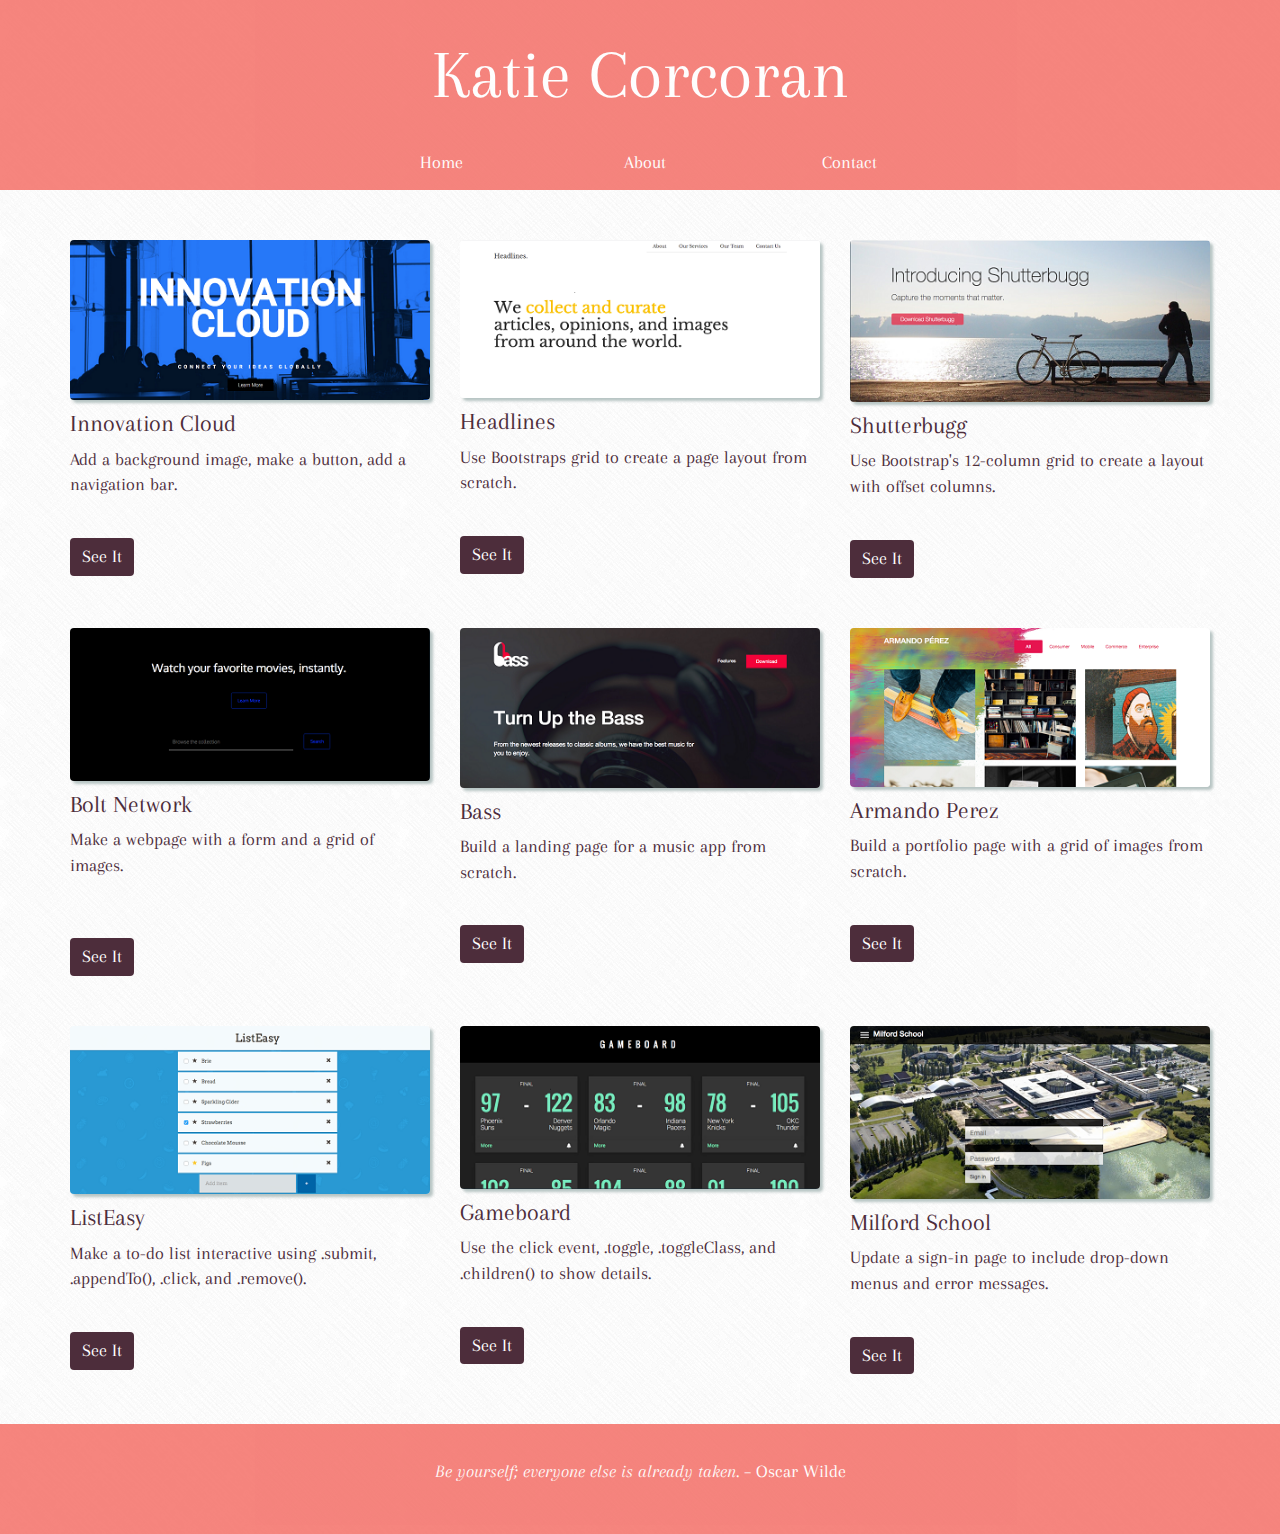
<file: index.html>
<!DOCTYPE html>
<html>
	<head>
		<title>Katie Corcoran Porfolio</title>
		<link rel="stylesheet" href="https://maxcdn.bootstrapcdn.com/bootstrap/3.3.5/css/bootstrap.min.css" type="text/css">
		<link href="css/main.css" type="text/css" rel="stylesheet"/>
		<link href='https://fonts.googleapis.com/css?family=Arapey:400,400italic' rel='stylesheet' type='text/css'>
	</head>

	<body>
		<!-- Header -->
		<div class="header">
			<h1>Katie Corcoran</h1>
			<ul class="nav">
				<li><a href="#" id="home">Home</a></li>
				<li><a href="#" id="about">About</a></li>
				<li><a href="#" id="contact">Contact</a></li>
			</ul>
		</div>

		<!-- Portfolio -->
		<div class="portfolio">
			<div class="container">
				<div class="row">
					<div class="col-md-4">
						<div class="card" >
							<!-- Innovation Cloud -->
							<img class="card-img-top img-responsive cs" src="images/Innovation-cloud.png" alt="Code academy Innovation Cloud project">
							<div class="card-block">
								<h4 class="card-title">Innovation Cloud</h4>
								<p class="card-text">Add a background image, make a button, add a navigation bar.</p>
								<a href="http://www.katiencorcoran.com/portfolio/innovation-cloud.html" target="_blank" class="btn btn-primary">See It</a>
							</div>
					</div>
				</div>
				<div class="col-md-4">
						<div class="card">
							<!-- Headlines -->
							<img class="card-img-top img-responsive cs" src="images/Headlines.png" alt="Code academy Headlines project">
							<div class="card-block">
								<h4 class="card-title">Headlines</h4>
								<p class="card-text">Use Bootstraps grid to create a page layout from scratch.</p>
								<a href="http://www.katiencorcoran.com/portfolio/headlines.html" target="_blank" class="btn btn-primary">See It</a>
							</div>
					</div>
				</div>
				<div class="col-md-4">
						<div class="card cs">
							<!-- Shutterbugg -->
							<img class="card-img-top img-responsive cs" src="images/Shutterbugg.png" alt="Code academy Shutterbugg project">
							<div class="card-block">
								<h4 class="card-title">Shutterbugg</h4>
								<p class="card-text">Use Bootstrap's 12-column grid to create a layout with offset columns.</p>
								<a href="http://www.katiencorcoran.com/portfolio/shutterbugg.html" target="_blank" class="btn btn-primary">See It</a>
							</div>
					</div>
				</div>
			</div>
			<div class="row">
					<div class="col-md-4">
						<div class="card">
							<!-- Bolt Network -->
							<img class="card-img-top img-responsive btsp" src="images/Bolt-network.png" alt="Code academy Bolt Network project">
							<div class="card-block">
								<h4 class="card-title">Bolt Network</h4>
								<p class="card-text">Make a webpage with a form and a grid of images.</p>
								<br>
								<a href="http://www.katiencorcoran.com/portfolio/bolt-network.html" target="_blank" class="btn btn-primary">See It</a>
							</div>
					</div>
				</div>
				<div class="col-md-4">
						<div class="card">
							<!-- Bass -->
							<img class="card-img-top img-responsive cs" src="images/Bass.png" alt="Code academy Bass project">
							<div class="card-block">
								<h4 class="card-title">Bass</h4>
								<p class="card-text">Build a landing page for a music app from scratch.</p>
								<a href="http://www.katiencorcoran.com/portfolio/bass.html" target="_blank" class="btn btn-primary">See It</a>
							</div>
					</div>
				</div>
				<div class="col-md-4">
						<div class="card">
							<!-- Armando Perez -->
							<img class="card-img-top img-responsive btsp" src="images/Armando.png" alt="Code academy Armando Perez project">
							<div class="card-block">
								<h4 class="card-title">Armando Perez</h4>
								<p class="card-text">Build a portfolio page with a grid of images from scratch.</p>
								<a href="http://www.katiencorcoran.com/portfolio/armando.html" target="_blank" class="btn btn-primary">See It</a>
							</div>
					</div>
				</div>
			</div>
			<div class="row">
					<div class="col-md-4">
						<div class="card">
							<!-- List Easy -->
							<img class="card-img-top img-responsive jq" src="images/ListEasy.png" alt="Code academy ListEasy project">
							<div class="card-block">
								<h4 class="card-title">ListEasy</h4>
								<p class="card-text">Make a to-do list interactive using .submit, .appendTo(), .click, and .remove().</p>
								<a href="http://www.katiencorcoran.com/portfolio/listeasy.html" target="_blank" class="btn btn-primary">See It</a>
							</div>
					</div>
				</div>
				<div class="col-md-4">
						<div class="card">
							<!-- GameBoard -->
							<img class="card-img-top img-responsive jq" src="images/Gameboard.png" alt="Code academy Gameboard project">
							<div class="card-block">
								<h4 class="card-title">Gameboard</h4>
								<p class="card-text">Use the click event, .toggle, .toggleClass, and .children() to show details.</p>
								<a href="http://www.katiencorcoran.com/portfolio/gameboard.html" target="_blank" class="btn btn-primary">See It</a>
							</div>
					</div>
				</div>
				<div class="col-md-4">
						<div class="card">
							<!-- Milford School -->
							<img class="card-img-top img-responsive jq" src="images/Milford.png" alt="Code academy Milford School project">
							<div class="card-block">
								<h4 class="card-title">Milford School</h4>
								<p class="card-text">Update a sign-in page to include drop-down menus and error messages.</p>
								<a href="http://www.katiencorcoran.com/portfolio/milford.html" target="_blank" class="btn btn-primary">See It</a>
							</div>
					</div>
				</div>
			</div>
		</div>
	</div>

	<div class="footer">
		<blockquote cite="https://www.goodreads.com/quotes">
						<p><i>Be yourself; everyone else is already taken.</i> &ndash; Oscar Wilde</p>
		</blockquote>
	</div>
	<script src="https://code.jquery.com/jquery-1.12.0.min.js"></script>
	<script type="text/javascript" src="js/main.js"></script>
	</body>
</html>
</file>
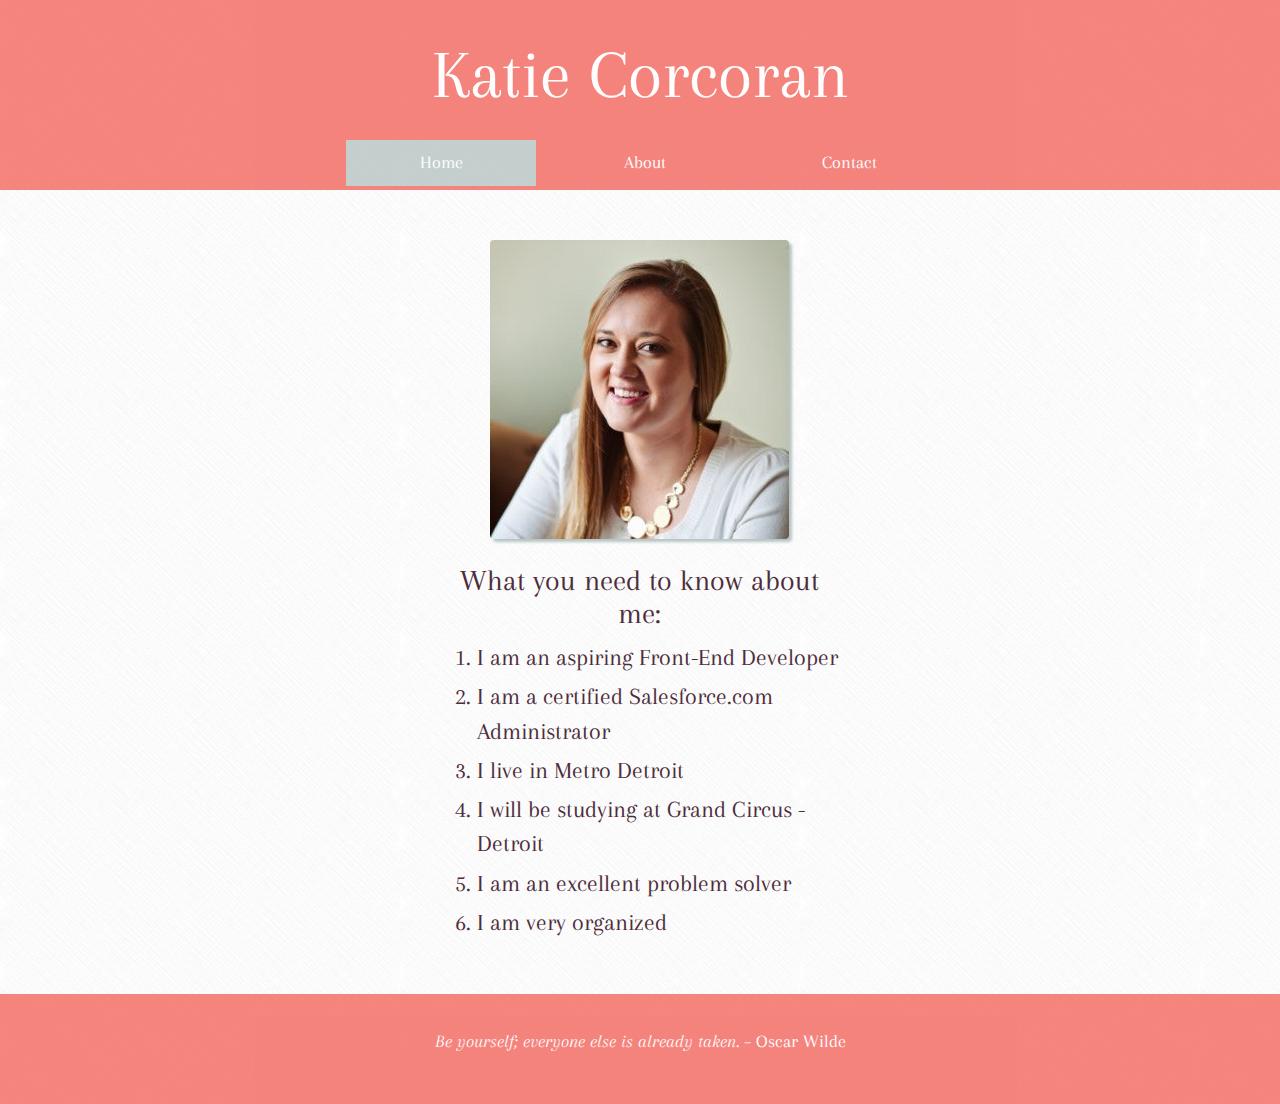
<file: about.html>
<!DOCTYPE html>
<html>
	<head>
		<title>Katie Corcoran - About</title>
		<link rel="stylesheet" href="https://maxcdn.bootstrapcdn.com/bootstrap/3.3.5/css/bootstrap.min.css" type="text/css">
		<link href="css/main.css" type="text/css" rel="stylesheet"/>
		<link href='https://fonts.googleapis.com/css?family=Arapey:400,400italic' rel='stylesheet' type='text/css'>
	</head>

	<body>
		<!-- Header -->
		<div class="header">
			<h1>Katie Corcoran</h1>
			<ul class="nav">
				<li><a href="index.html" class="selected" id="home">Home</a></li>
				<li><a href="about.html" id="about">About</a></li>
				<li><a href="contact.html" id="contact">Contact</a></li>
			</ul>
		</div>

		<!-- About Me -->
		<div class="about">
			<div class="row">
				<div class="col-md-4">
				</div>
				<div class="col-md-4">
			<img src="images/linkedin-picture.jpg" class="center-block" alt="katie Corcoran LinkedIn picture">
			<h2>What you need to know about me:</h2>
			<div class="align-list">
			<ol>
				<li>I am an aspiring Front-End Developer</li>
				<li>I am a certified Salesforce.com Administrator</li>
				<li>I live in Metro Detroit</li>
				<li>I will be studying at Grand Circus - Detroit</li>
				<li>I am an excellent problem solver</li>
				<li>I am very organized</li>
			</ol>
		</div>
		</div>
		<div class="col-md-4">
				</div>
			</div>
		</div>
		

		<!-- Footer -->
		<div class="footer">
			<blockquote cite="https://www.goodreads.com/quotes">
				<p><i>Be yourself; everyone else is already taken.</i> &ndash; Oscar Wilde</p>
			</blockquote>
		</div>

	</body>
</html>
</file>
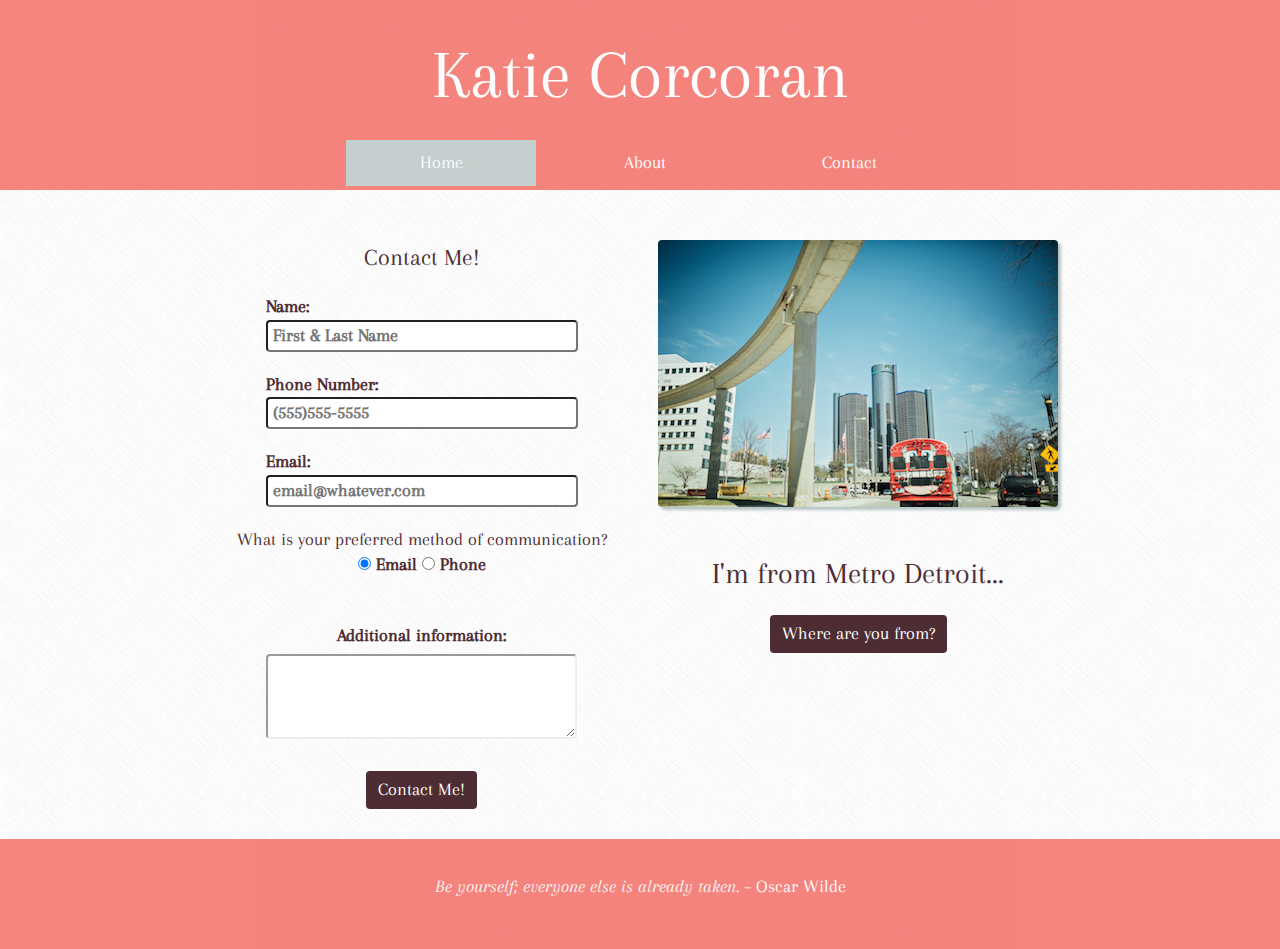
<file: contact.html>
<!DOCTYPE html>
<html>
	<head>
		<title>Katie Corcoran - Contact</title>
		<link rel="stylesheet" href="https://maxcdn.bootstrapcdn.com/bootstrap/3.3.5/css/bootstrap.min.css" type="text/css">
		<link href="css/main.css" type="text/css" rel="stylesheet"/>
		<link href='https://fonts.googleapis.com/css?family=Arapey:400,400italic' rel='stylesheet' type='text/css'>
	</head>

	<body>
		<!-- Header -->
		<div class="header">
			<h1>Katie Corcoran</h1>
			<ul class="nav">
				<li><a href="index.html" class="selected" id="home">Home</a></li>
				<li><a href="about.html" id="about">About</a></li>
				<li><a href="contact.html" id="contact">Contact</a></li>
			</ul>
		</div>

		<!-- Contact Form -->
		<div class="contact-me">
			<div class="row">
				<div class="col-md-2">
				</div>
				<div class="col-md-4">
					<form action="#" method="#">
						<fieldset>
							<legend>Contact Me!</legend>
								<label class="left">
									Name:
									<br />
									<input type="text" name="name" placeholder="First &amp Last Name"size="40">
								</label>
								<br />
								<label class="left">
									Phone Number:
									<br />
									<input type="tel" pattern="[\(]\d{3}[\)]\d{3}[\-]\d{4}" name="telephone" placeholder="(555)555-5555" size="40">
								</label>
								<br />
								<label class="left">
									Email:
									<br />
									<input type="email" name="email" placeholder="email@whatever.com" size="40">
								</label>
								<br />
								<p>What is your preferred method of communication?
									<br />
									<label>
										<input type="radio" name="preferred-method" value="email" checked="checked">
										Email
									</label>
									<label>
										<input type="radio" name="preferred-method" value="phone">
										Phone
									</label>
								</p>
								<p>
									<label for="add-info" class="add-info">
										Additional information:
									</label>
									<br />
									<textarea rows="3" cols="40" id="add-info">
									</textarea>
								</p>
								<input id="input-button" type="submit" value="Contact Me!">
							</fieldset>
						</div>
						<div class="col-md-4">
							<img src="images/detroit.jpeg" class="img-responsive center-block" alt="downtown detroit">
							<h2 id="detroit">I'm from Metro Detroit...</h2>
							<button onclick="yourLocation()" class="btn btn-primary">Where are you from?</button>
							<p id="location"></p>
						</div>
						<div class="col-md-2">
				</div>
					</div>
				</div>


		<div class="footer">
		<blockquote cite="https://www.goodreads.com/quotes">
			<p><i>Be yourself; everyone else is already taken.</i> &ndash; Oscar Wilde</p>
		</blockquote>
	</div>

	<script src="js/main.js" type="text/javascript"></script>
	</body>
</html>
</file>
<file: css/main.css>
body {
  font-family: "Arapey", serif;
  margin: 0;
  background-image: url("../images/crossword.png");
}

/*Header*/

.header {
  margin-top: 0;
  background-color: #F4665E;
  opacity: 0.8;
}

.header h1 {
  margin-top: 0;
  text-align: center;
  line-height: 150px;
  font-size: 70px;
  color: #fff;
  font-weight: 400;
  margin-bottom: -10px;
}

/* Navigation */
.nav {
  text-align: center;
}

.nav ul{
  padding-left: 0;
}

.nav a {
  text-decoration: none;
   color: #FFF;
   font-size: 18px;
 }


.nav li {
  display: inline-block;
  padding-left: 10px;
  width: 200px;
  height: 50px;
}

.selected {
  text-decoration: none;
   color: #FFF;
   background-color: #B7C4C3;
   font-size: 18px;
}

.nav>li>a:focus {
background-color: #B7C4C3;
}
/* Footer */

.footer {
  margin-bottom: 0;
  background-color: #F4665E;
  opacity: 0.8;
}

.footer blockquote {
  margin: 0;
  border: none;
  text-align: center;
  color: #FFF;
  line-height: 75px;
}


/* Portfolio Section - Home Page */

.css, .bootstrap, .jquery {
  border: solid 2px #4D2D3B;
}

.portfolio {
  padding-top: 50px;
}

img {
  border-radius: 4px;
  -moz-box-shadow: 3px 3px 3px #B7C4C3;
  -webkit-box-shadow: 3px 3px 3px #B7C4C3;
  box-shadow: 3px 3px 3px #B7C4C3;
}

.portfolio .card-block {
  color: #4D2D3B;
}

.portfolio .card-title {
  font-size: 24px;
}

.portfolio .card-text {
  font-size: 18px;
}

.portfolio .btn {
  background-color: #4D2D3B;
  color: #FFF;
  border: none;
  margin-top: 15px;
  margin-bottom: 50px;
  font-size: 18px;
}

.portfolio .btn-primary:visited {
  background-color: #4D2D3B;
  color: #FFF;
  border: none;
  margin-top: 15px;
  margin-bottom: 50px;
  font-size: 18px;
}

.portfolio .btn-primary:focus {
  background-color: #4D2D3B;
  color: #FFF;
  border: none;
  margin-top: 15px;
  margin-bottom: 50px;
  font-size: 18px;
  outline: none;
}

.portfolio .btn:hover {
   text-decoration: none;
   color: #FFF;
   background-color: #B7C4C3;
}

/*About me*/

.about .center-block{
  margin-top: 50px;
}

.about {
  color: #4D2D3B;
}

.about h2{
  margin-top: 25px;
  text-align: center;
}

.about ol {
  margin-bottom: 50px;
}

.align-list {
  text-align: center;
}

.align-list ol {
  display: inline-block;
  text-align: left;
}

.about li{
  font-size: 24px;
  padding-bottom: 5px;
}

/* Contact Form */
.contact-me {
  color: #4D2D33;
  border-radius: 4px;
  text-align: center; 
}

.contact-me legend {
  padding-top: 50px;
  font-size: 24px;
  color: #4D2D33;
  border-bottom: none;
}

.contact-me label, p {
  font-size: 18px;
  padding-bottom: 15px;
}

.contact-me .left {
  text-align: left;
}

.contact-me .add-info {
  padding-bottom: 0px;
}

.contact-me input {
  border-radius: 4px;
  padding-left: 5px;
}

.contact-me #input-button {
  background-color: #4D2D33;
  color: #FFF;
  text-align: center;
  border: none;
  margin-bottom: 30px; 
  font-size: 18px;
  padding: 6px 12px;
}

.contact-me #input-button:visited {
  background-color: #4D2D33;
  color: #FFF;
  text-align: center;
  border: none;
  margin-bottom: 30px; 
  font-size: 18px;
}

.contact-me #input-button:focus {
  background-color: #4D2D33;
  color: #FFF;
  text-align: center;
  border: none;
  margin-bottom: 30px; 
  font-size: 18px;
  outline: none;
}

.contact-me #input-button:hover {
   text-decoration: none;
   color: #FFF;
   background-color: #B7C4C3;
   border: none;
}

.contact-me textarea {
  border-radius: 4px;
  border: 2px inset;
  text-align: center; 
}

.contact-me img {
  margin-top: 50px;
}

.contact-me button {
  background-color: #4D2D33;
  color: #FFF;
  text-align: center;
  border: none;
  margin-bottom: 30px; 
  font-size: 18px;
  border: none;
}

.contact-me .btn-primary:visited {
  background-color: #4D2D33;
  color: #FFF;
  text-align: center;
  border: none;
  margin-bottom: 30px; 
  font-size: 18px;
  border: none;
}

.contact-me .btn-primary:focus {
  background-color: #4D2D33;
  color: #FFF;
  text-align: center;
  border: none;
  margin-bottom: 30px; 
  font-size: 18px;
  border: none;
  outline: none;
}

.contact-me button:hover {
   text-decoration: none;
   color: #FFF;
   background-color: #B7C4C3;
}

.contact-me h2 {
  padding-top: 30px;
  padding-bottom: 15px;
}
</file>
